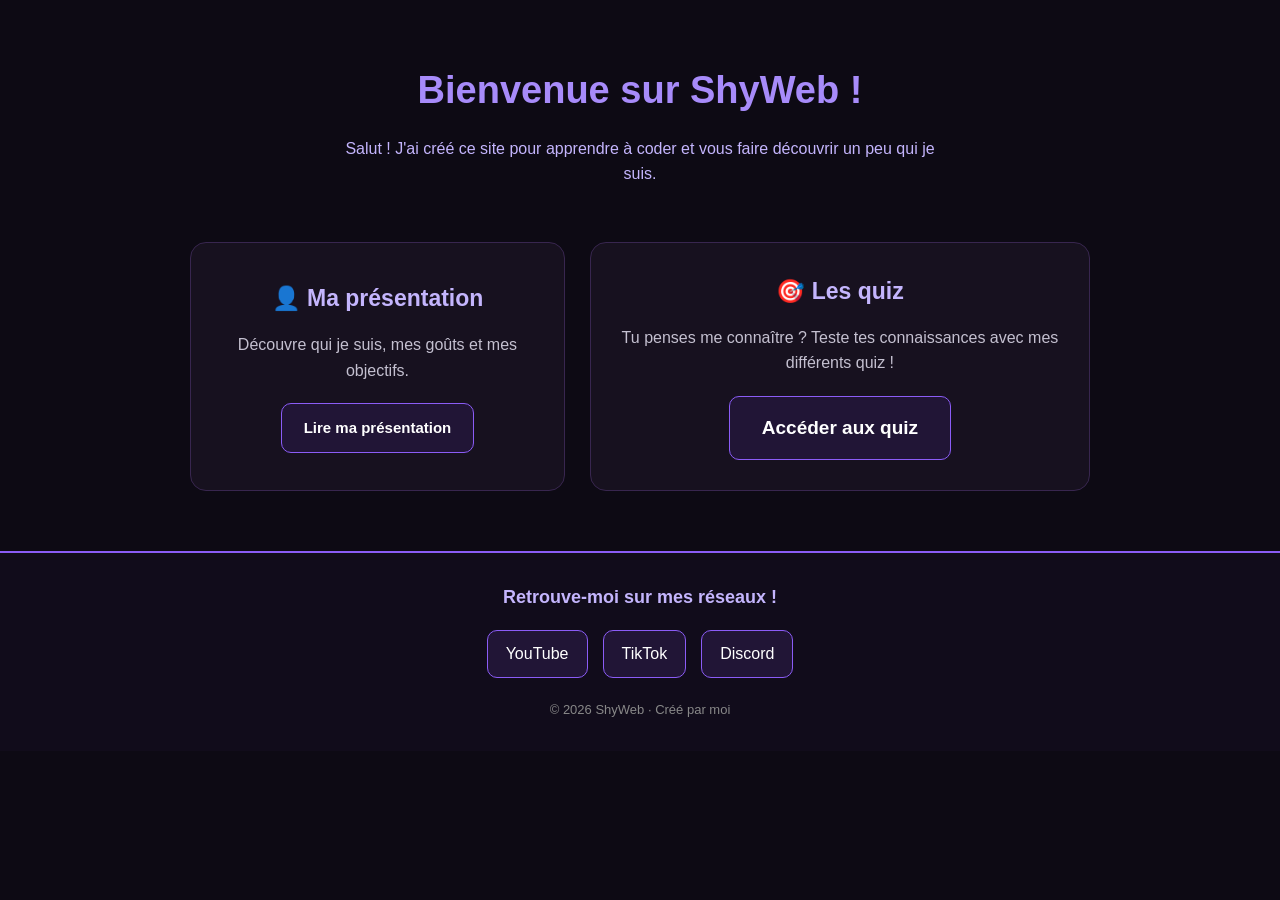
<file: Shyweb/Index.html>
<!DOCTYPE html>
<html lang="fr">

<head>
    <meta charset="UTF-8">
    <meta name="viewport" content="width=device-width, initial-scale=1.0">
    <title>ShyWeb</title>
    <link rel="stylesheet" href="style.css">
    <script src="script.js" defer></script>
</head>

<body>

    <header class="hero">
        <h1>Bienvenue sur ShyWeb !</h1>
        <p>
            Salut ! J'ai créé ce site pour apprendre à coder
            et vous faire découvrir un peu qui je suis.
        </p>
    </header>

    <main class="container">

        <section class="card presentation-card">
            <h2>👤 Ma présentation</h2>
            <p>
                Découvre qui je suis, mes goûts et mes objectifs.
            </p>

            <a href="presentation.html" class="btn btn-presentation">
                Lire ma présentation
            </a>
        </section>

        <section class="card quiz-card">
            <h2>🎯 Les quiz</h2>
            <p>
                Tu penses me connaître ? Teste tes connaissances
                avec mes différents quiz !
            </p>

            <a href="quiz.html" class="btn btn-quiz">
                Accéder aux quiz
            </a>
        </section>

    </main>

    <footer class="footer">
        <p>Retrouve-moi sur mes réseaux !</p>

        <div class="social-links">
            <a href="https://www.youtube.com/" target="_blank" rel="noopener noreferrer">
                YouTube
            </a>

            <a href="https://www.tiktok.com/" target="_blank" rel="noopener noreferrer">
                TikTok
            </a>

            <a href="https://discord.com/" target="_blank" rel="noopener noreferrer">
                Discord
            </a>
        </div>

        <p class="copyright">
            © 2026 ShyWeb · Créé par moi
        </p>
    </footer>

</body>
</html>
</file>
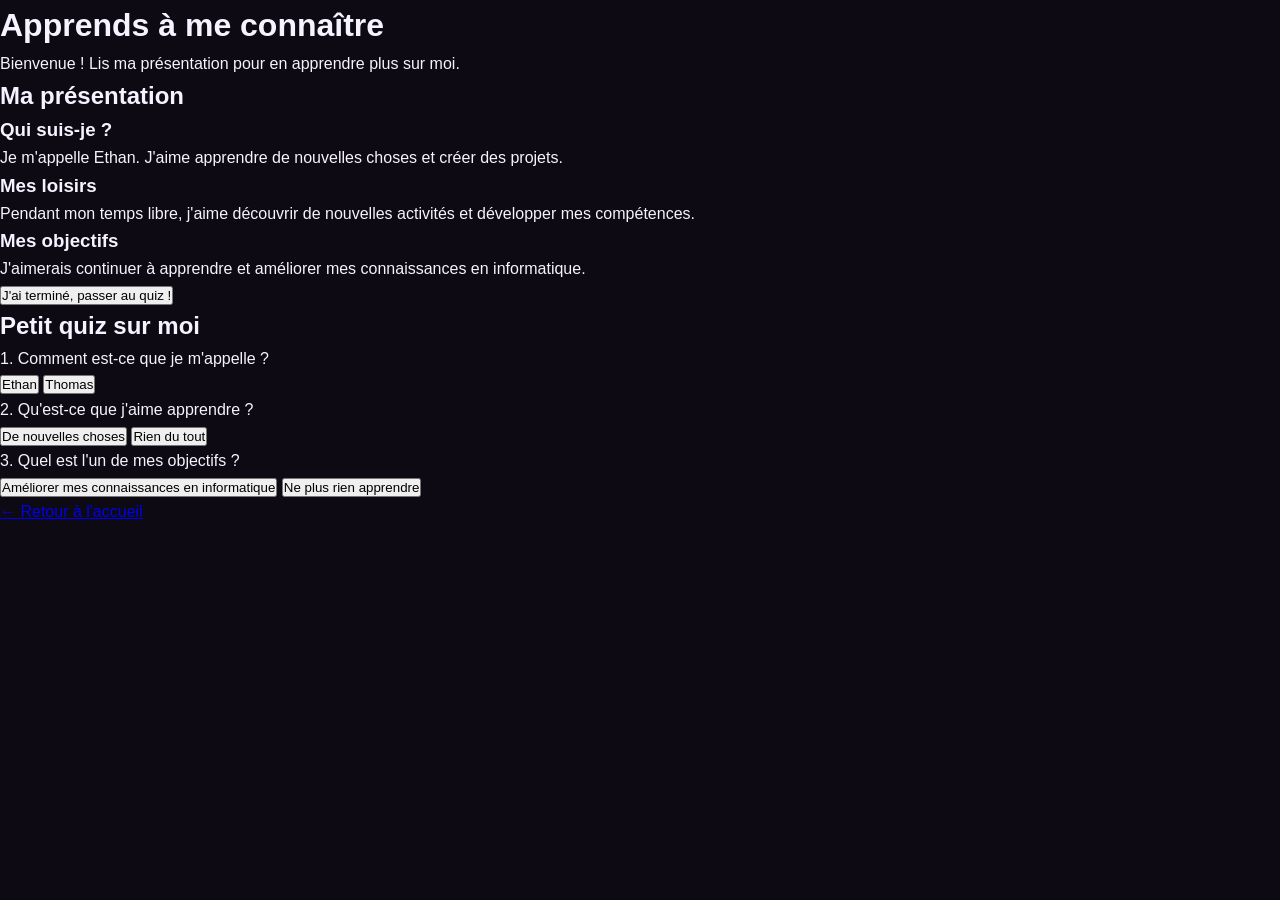
<file: Shyweb/moi.html>
<!DOCTYPE html>
<html lang="fr">
<head>
  <meta charset="UTF-8">
  <meta name="viewport" content="width=device-width, initial-scale=1.0">
  <title>ShyWeb | Sur moi</title>
  <link rel="stylesheet" href="style.css">
</head>
<body>

  <h1>Apprends à me connaître</h1>

  <p>Bienvenue ! Lis ma présentation pour en apprendre plus sur moi.</p>

  <section class="quiz">
    <h2>Ma présentation</h2>

    <h3>Qui suis-je ?</h3>
    <p>Je m'appelle Ethan. J'aime apprendre de nouvelles choses et créer des projets.</p>

    <h3>Mes loisirs</h3>
    <p>Pendant mon temps libre, j'aime découvrir de nouvelles activités et développer mes compétences.</p>

    <h3>Mes objectifs</h3>
    <p>J'aimerais continuer à apprendre et améliorer mes connaissances en informatique.</p>

    <button onclick="document.getElementById('quiz').style.display='block'; this.style.display='none'">
      J'ai terminé, passer au quiz !
    </button>
  </section>

  <section class="quiz" id="quiz">
    <h2>Petit quiz sur moi</h2>

    <p>1. Comment est-ce que je m'appelle ?</p>
    <button onclick="verifier(this, true)">Ethan</button>
    <button onclick="verifier(this, false)">Thomas</button>
    <p class="resultat"></p>

    <p>2. Qu'est-ce que j'aime apprendre ?</p>
    <button onclick="verifier(this, true)">De nouvelles choses</button>
    <button onclick="verifier(this, false)">Rien du tout</button>
    <p class="resultat"></p>

    <p>3. Quel est l'un de mes objectifs ?</p>
    <button onclick="verifier(this, true)">Améliorer mes connaissances en informatique</button>
    <button onclick="verifier(this, false)">Ne plus rien apprendre</button>
    <p class="resultat"></p>

    <a href="index.html">← Retour à l'accueil</a>
  </section>

  <script>
    function verifier(bouton, correct) {
      const resultat = bouton.parentElement.querySelectorAll(".resultat");
      const question = bouton.parentElement;
      const boutons = question.querySelectorAll("button");

      const bloc = bouton.nextElementSibling?.classList.contains("resultat")
        ? bouton.nextElementSibling
        : bouton.parentElement.querySelector(".resultat");

      bloc.textContent = correct ? "Bonne réponse ! 🎉" : "Pas tout à fait, relis la présentation !";
      bloc.style.color = correct ? "#4ade80" : "#f87171";

      boutons.forEach(b => b.disabled = true);
    }
  </script>

</body>
</html>
</file>
<file: Shyweb/style.css>
/* ===== STYLE GENERAL ===== */

* {
    box-sizing: border-box;
    margin: 0;
    padding: 0;
}

body {
    font-family: Arial, sans-serif;
    background: #0d0a14;
    color: #f5f3ff;
    min-height: 100vh;
    line-height: 1.6;
}

/* ===== TITRE ET INTRODUCTION ===== */

.hero {
    text-align: center;
    padding: 60px 20px 35px;
}

.hero h1 {
    font-size: 38px;
    color: #a78bfa;
    margin-bottom: 15px;
}

.hero p {
    color: #c4b5fd;
    max-width: 600px;
    margin: 0 auto;
}

/* ===== CARTES PRINCIPALES ===== */

.container {
    width: 90%;
    max-width: 900px;
    margin: 20px auto 60px;
    display: flex;
    justify-content: center;
    align-items: stretch;
    gap: 25px;
    flex-wrap: wrap;
}

.card {
    background: #17111f;
    border: 1px solid #38264f;
    border-radius: 16px;
    padding: 30px;
    text-align: center;
    display: flex;
    flex-direction: column;
    align-items: center;
    justify-content: center;
    gap: 15px;
    transition: 0.25s ease;
}

.card:hover {
    border-color: #8b5cf6;
    transform: translateY(-4px);
    box-shadow: 0 8px 25px #8b5cf622;
}

.card h2 {
    color: #c4b5fd;
    font-size: 23px;
}

.card p {
    color: #c4c0d0;
}

/* Carte présentation plus petite */

.presentation-card {
    flex: 1;
    min-width: 250px;
}

/* Carte quiz plus grande */

.quiz-card {
    flex: 1.4;
    min-width: 280px;
}

/* ===== BOUTONS PRESENTATION ET QUIZ ===== */

.btn {
    display: inline-block;
    padding: 12px 22px;
    border-radius: 10px;
    color: white;
    text-decoration: none;
    background: #211536;
    border: 1px solid #8b5cf6;
    font-weight: bold;
    text-align: center;
    transition: 0.2s ease;
    margin-top: 5px;
}

.btn:hover {
    background: #8b5cf6;
    transform: translateY(-3px);
    box-shadow: 0 0 12px #8b5cf655;
}

/* Petit bouton présentation */

.btn-presentation {
    font-size: 15px;
}

/* Gros bouton quiz */

.btn-quiz {
    font-size: 19px;
    padding: 16px 32px;
}

/* ===== RESEAUX SOCIAUX ===== */

.footer {
    margin-top: 60px;
    padding: 30px 20px;
    border-top: 2px solid #8b5cf6;
    text-align: center;
    background: #110c1b;
}

.footer > p:first-child {
    font-size: 18px;
    font-weight: bold;
    margin-bottom: 18px;
    color: #c4b5fd;
}

.social-links {
    display: flex;
    justify-content: center;
    flex-wrap: wrap;
    gap: 15px;
    margin-bottom: 22px;
}

.social-links a {
    color: white;
    text-decoration: none;
    background: #211536;
    border: 1px solid #8b5cf6;
    padding: 10px 18px;
    border-radius: 10px;
    transition: 0.2s ease;
}

.social-links a:hover {
    background: #8b5cf6;
    transform: translateY(-3px);
}

.copyright {
    color: #888;
    font-size: 13px;
    margin-top: 20px;
}

/* ===== ADAPTATION TELEPHONE ===== */

@media (max-width: 600px) {
    .hero {
        padding-top: 40px;
    }

    .hero h1 {
        font-size: 29px;
    }

    .container {
        width: 92%;
        gap: 18px;
    }

    .card {
        width: 100%;
        min-width: 0;
        padding: 25px 18px;
    }

    .btn-quiz {
        font-size: 17px;
        padding: 14px 24px;
    }
}
/* ===== PETales DE CERISIER VIOLETTES ===== */

.petal {
    position: fixed;
    top: -30px;
    left: 0;
    z-index: 999;
    pointer-events: none;
    user-select: none;
    color: #c4a1ff;
    font-size: var(--size, 18px);
    opacity: 0;
    animation: petal-fall var(--duration, 9s) linear var(--delay, 0s) infinite;
    filter: drop-shadow(0 0 5px #a855f755);
}

@keyframes petal-fall {
    0% {
        transform: translate3d(0, -5vh, 0) rotate(0deg);
        opacity: 0;
    }

    10% {
        opacity: 0.8;
    }

    50% {
        transform: translate3d(45px, 50vh, 0) rotate(180deg);
        opacity: 0.7;
    }

    90% {
        opacity: 0.6;
    }

    100% {
        transform: translate3d(-30px, 110vh, 0) rotate(360deg);
        opacity: 0;
    }
}

/* Respecte les préférences de mouvement du visiteur */
@media (prefers-reduced-motion: reduce) {
    .petal {
        display: none;
    }
}
</file>
